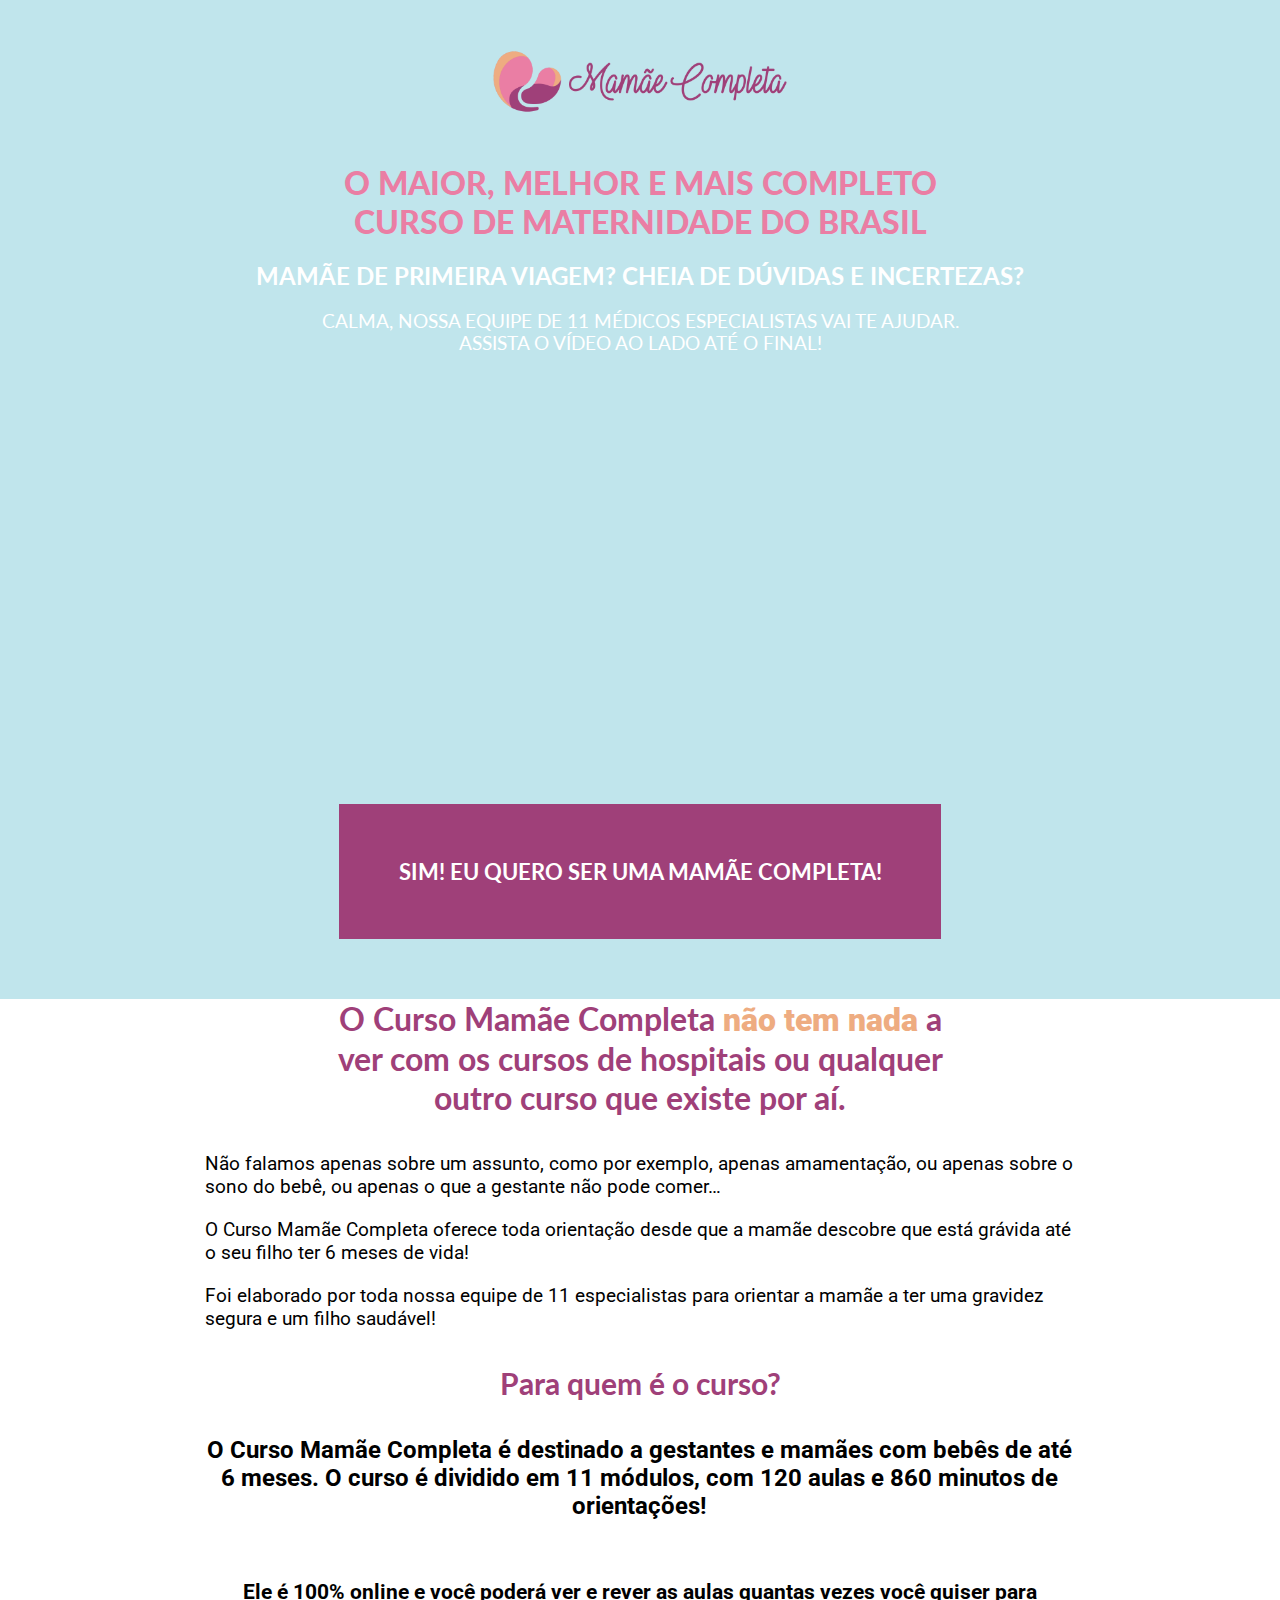
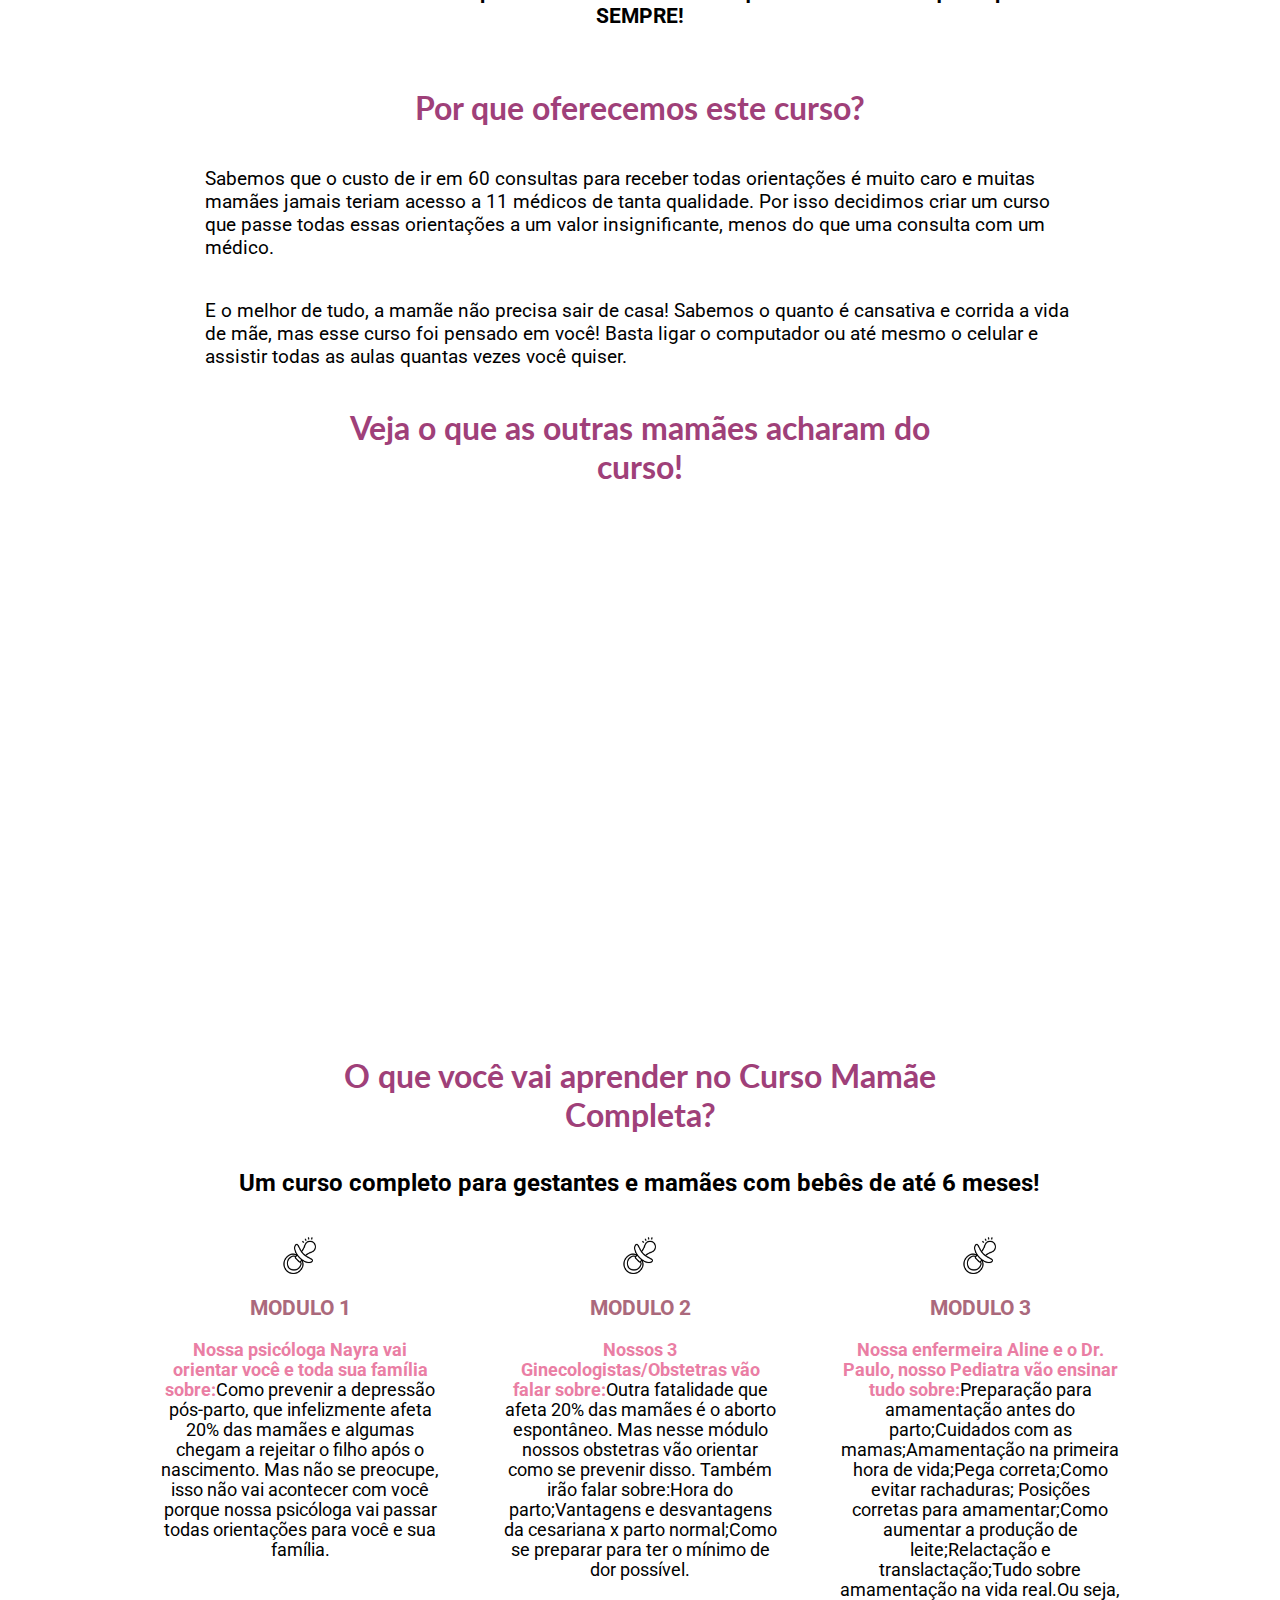
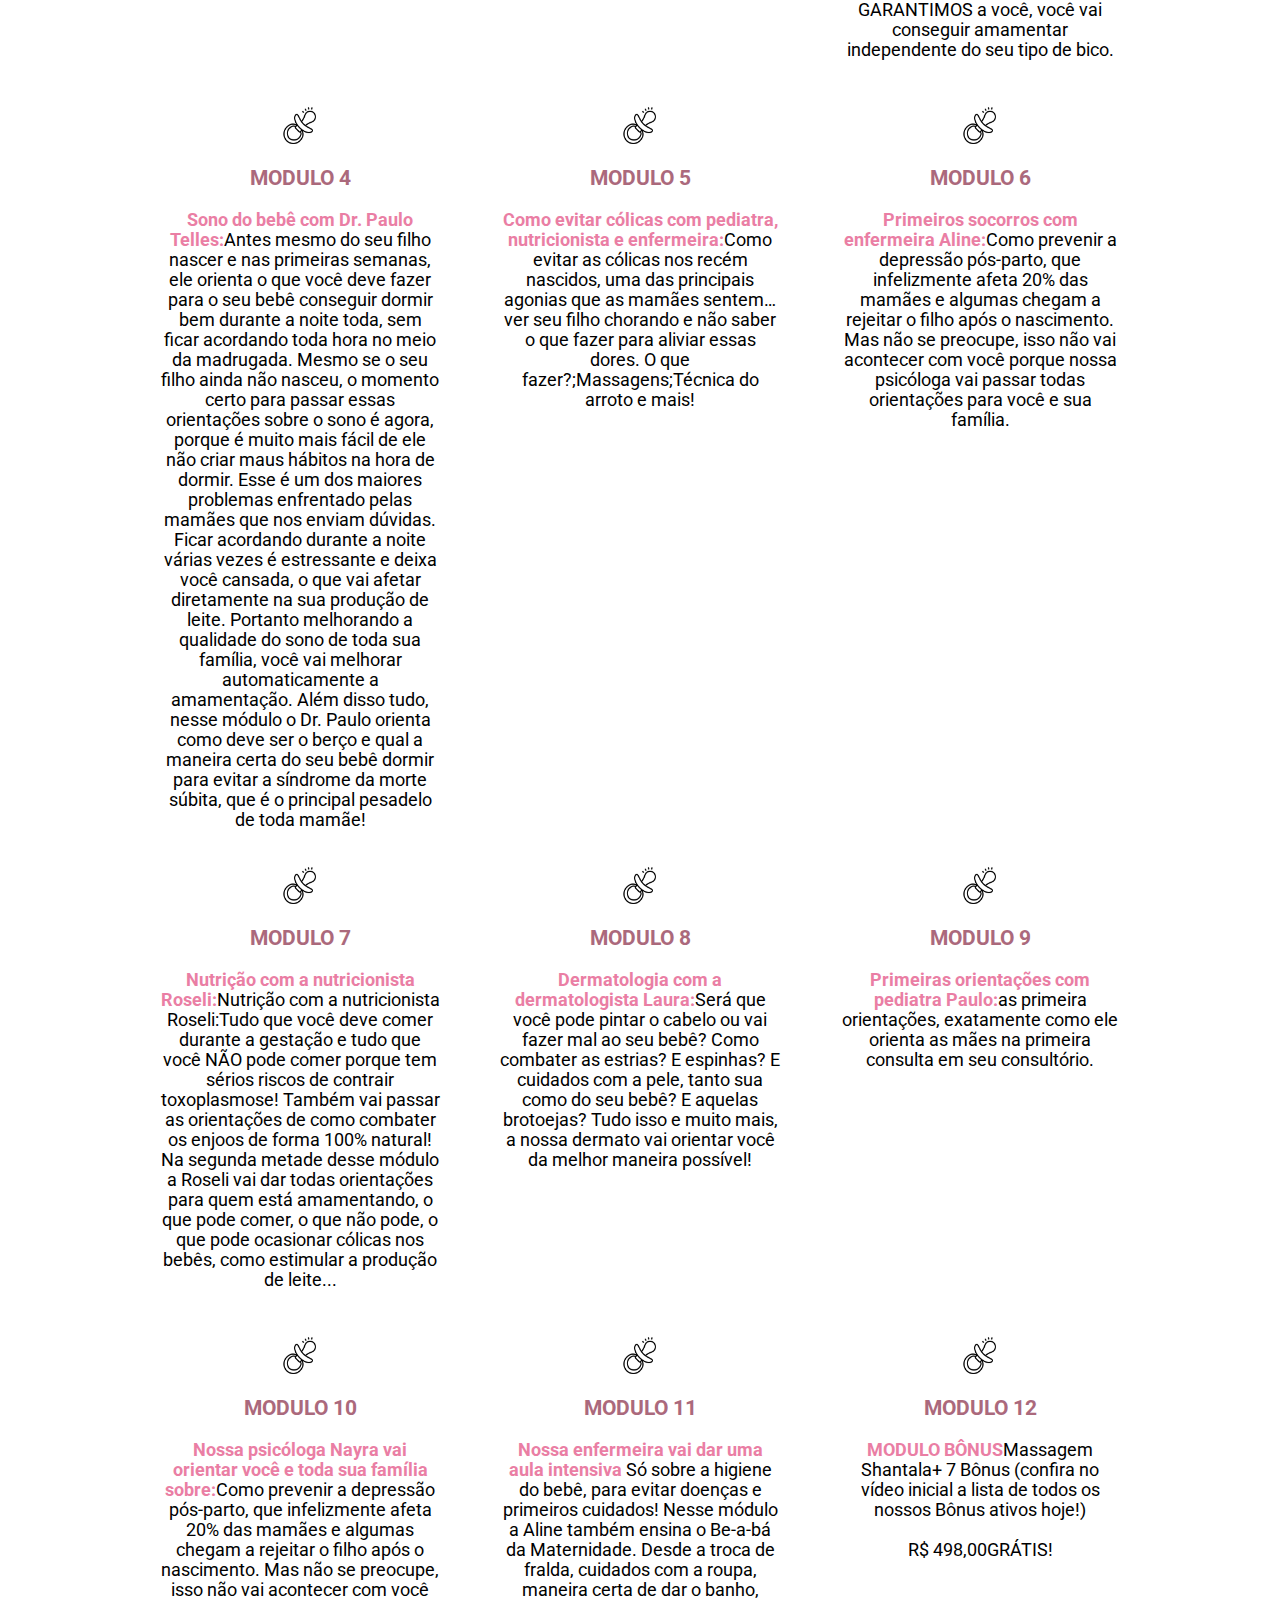
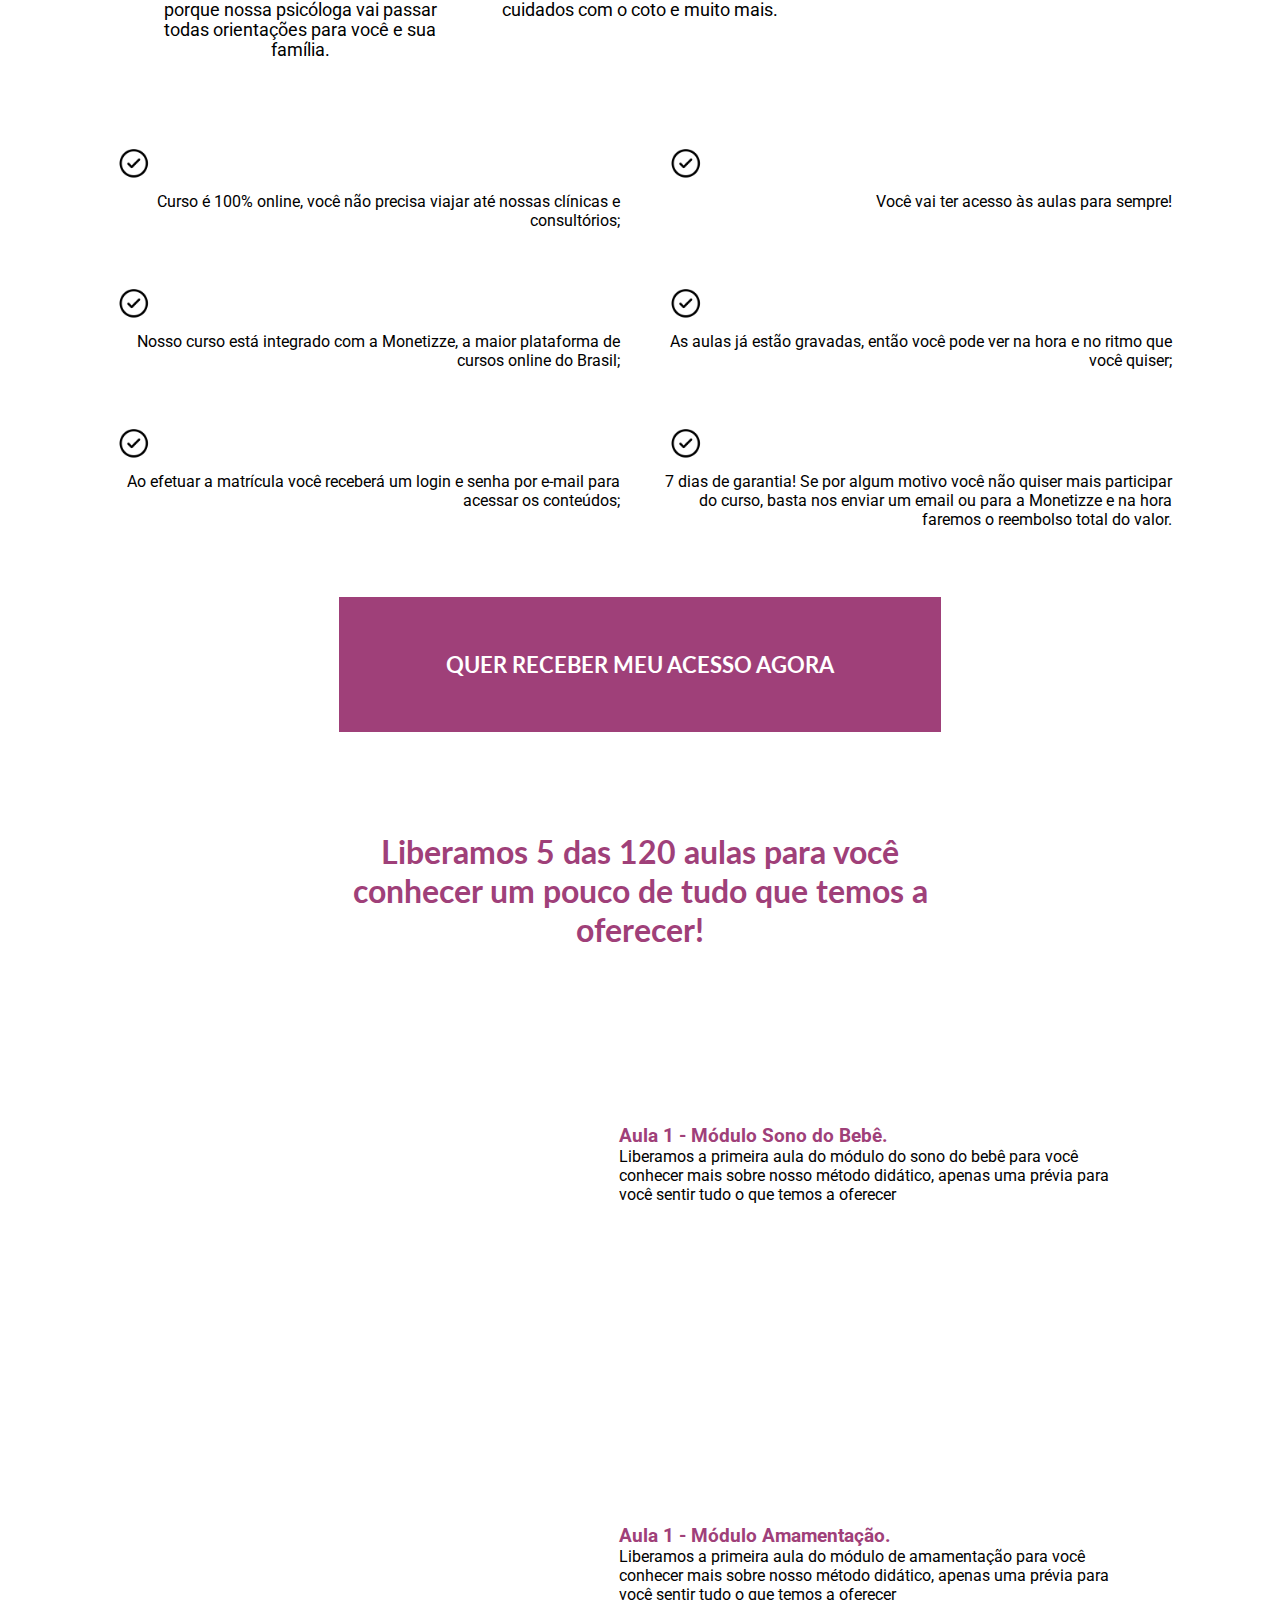
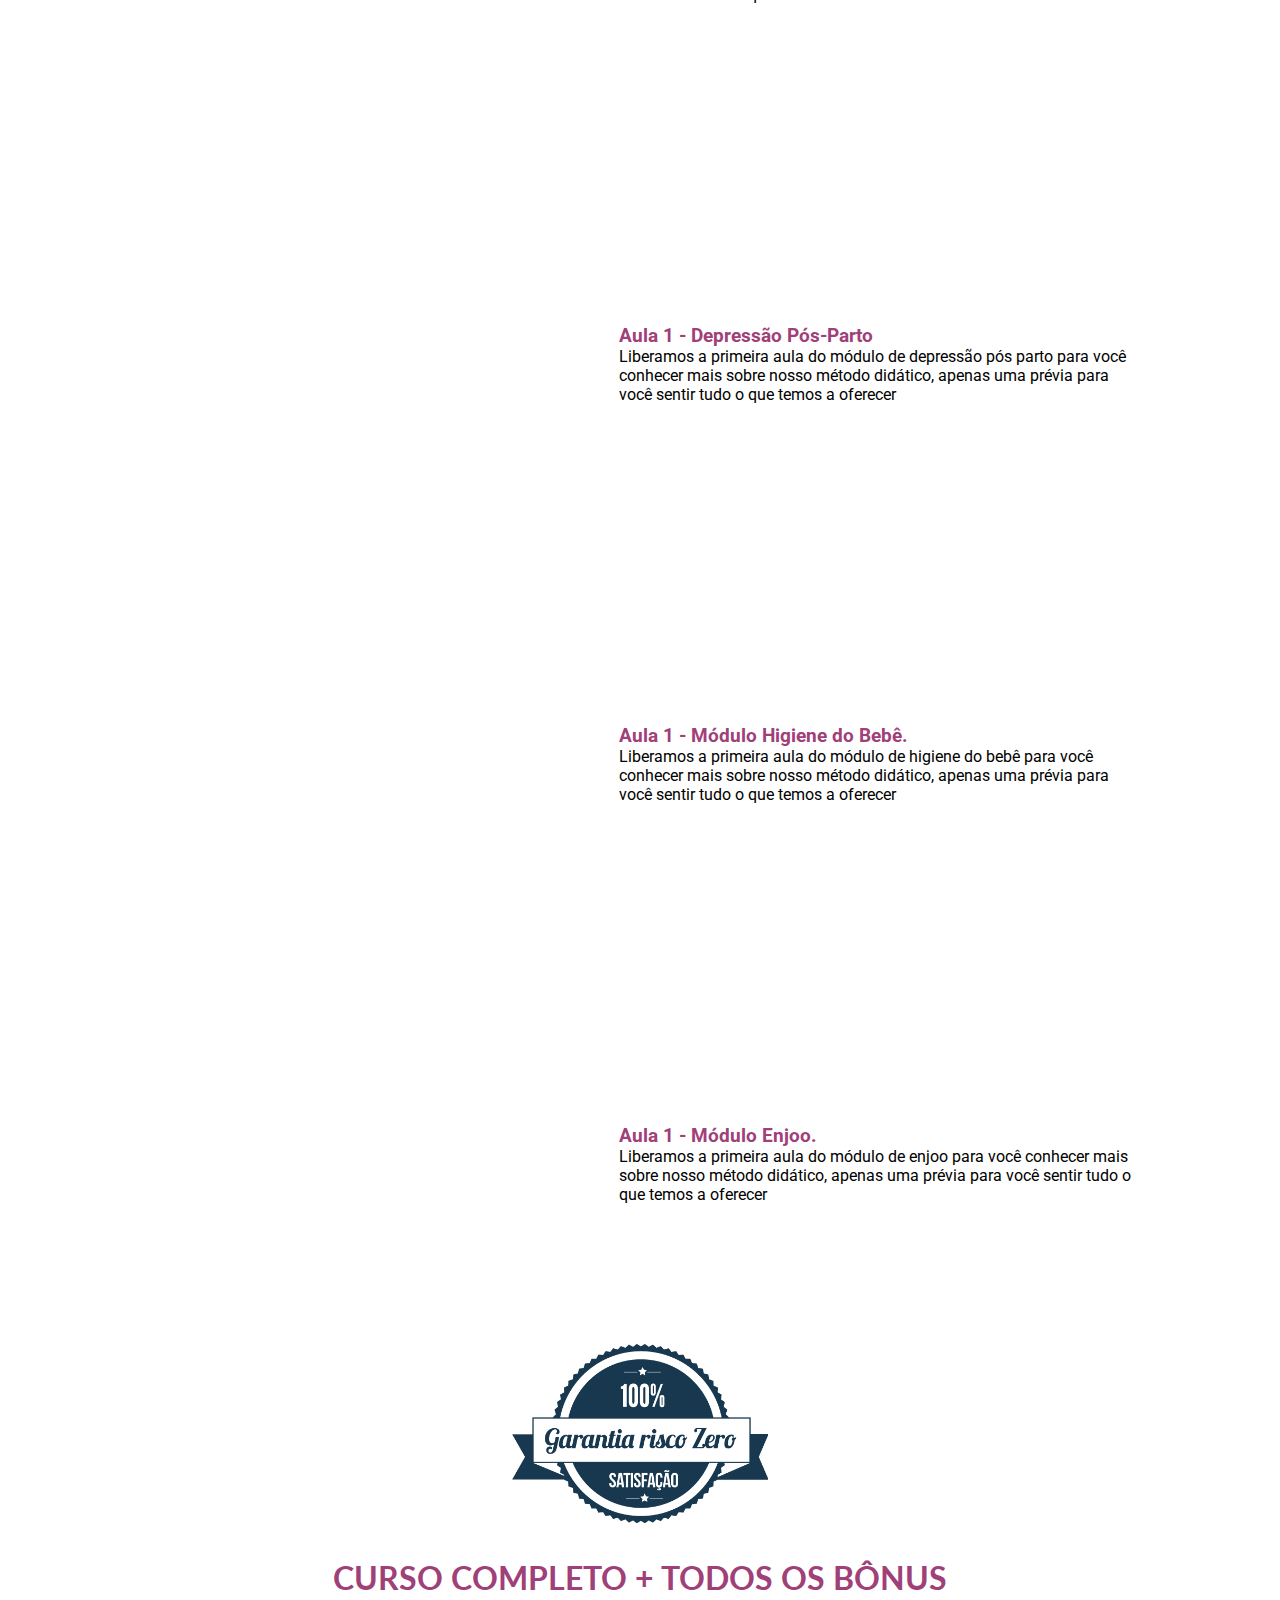
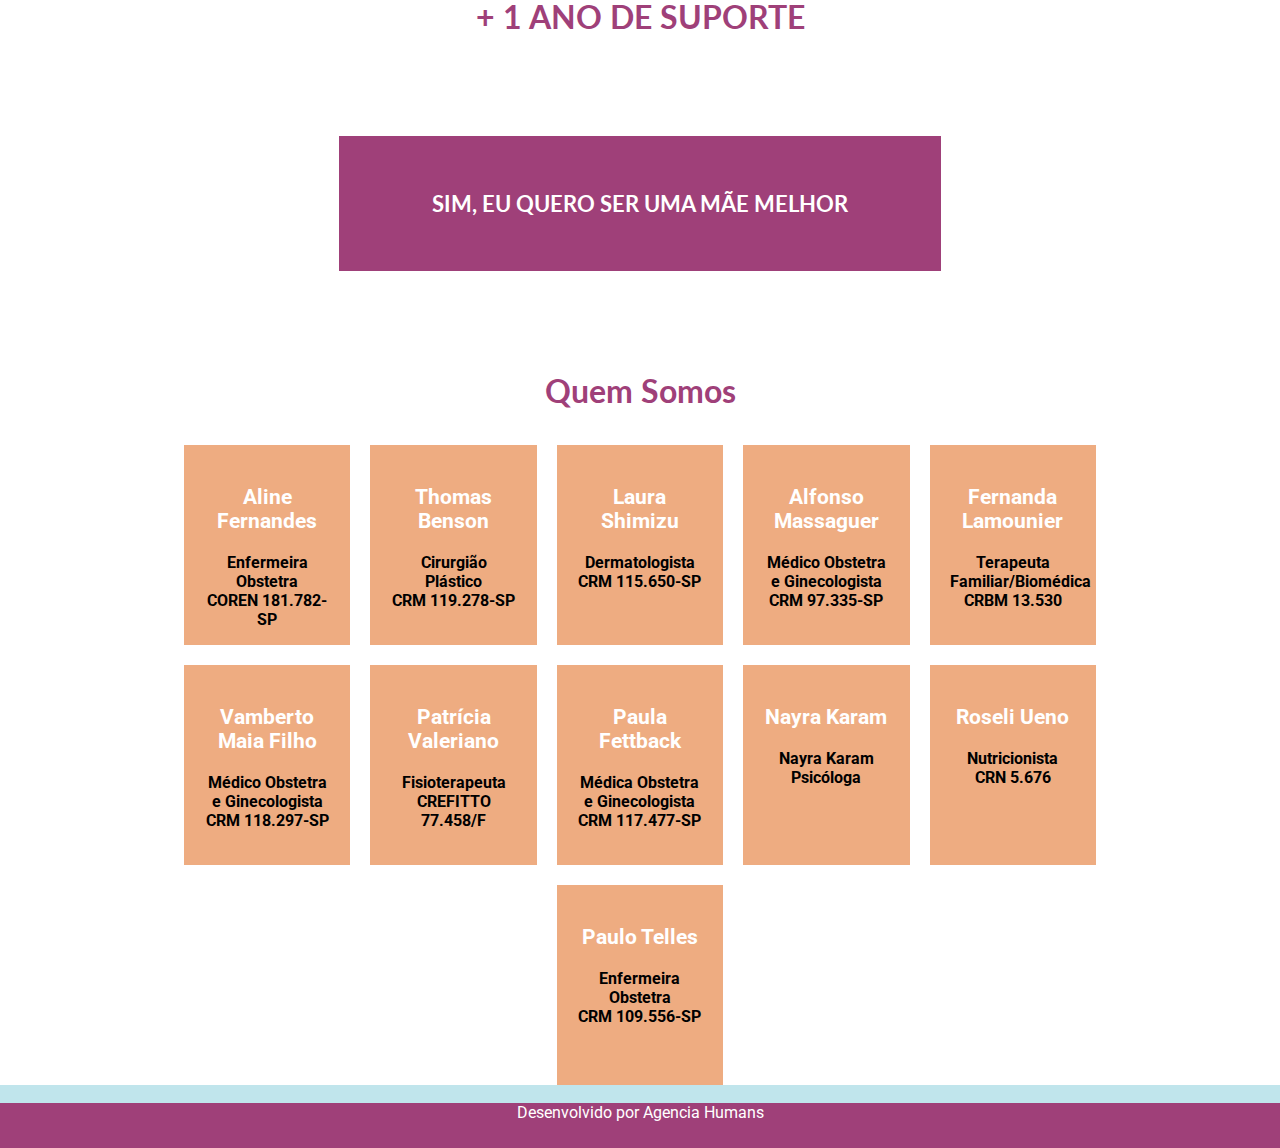
<file: index.html>
<!DOCTYPE html>
<html lang="pt-br">
<head>
    <meta charset="utf-8">
    <title>Mamãe Completa</title>
    <meta name="author" content="Mamãe Completa">
    <meta name="description" content="Mamãe Completa">
    <meta name="viewport" content="width=device-width, initial-scale=1.0">
    <link rel="stylesheet" href="css/style.css">
    <link rel="icon" type="image/x-icon" href="" />
    <link href="https://fonts.googleapis.com/css2?family=Lato:wght@300;400;700;900&family=Roboto:wght@400;500;700;900&display=swap" rel="stylesheet">
</head>

<body>
    <header>
        <img src="img/logo.png">
        <h1> O maior, melhor e mais completo<br>
            curso de maternidade do Brasil</h1>
        <h2>Mamãe de primeira viagem? Cheia de dúvidas e incertezas?</h2>
        <h3>Calma, nossa equipe de 11 médicos especialistas vai te ajudar.<br> Assista o vídeo ao lado até o final!</h3>
        <iframe src="https://player.vimeo.com/video/310644793?color=00f008&amp;title=0&amp;byline=0&amp;portrait=0" width="640" height="360" frameborder="0" allow="autoplay; fullscreen" allowfullscreen=""></iframe>
        <form action="#">
            <button name="continue" class="color">
                Sim! Eu quero ser uma mamãe completa!
            </button>
        </form>
    </header>
    <main>
        <div class="ap-product">
            <h1>O Curso Mamãe Completa <b>não tem nada</b>
                a ver com os cursos de hospitais ou qualquer outro curso que existe por aí. </h1>
            <p>Não falamos apenas sobre um assunto, como por exemplo, apenas amamentação, ou apenas sobre o sono do bebê, ou apenas o que a gestante não pode comer… </p>
            <p> O Curso Mamãe Completa oferece toda orientação desde que a mamãe descobre que está grávida até o seu filho ter 6 meses de vida!</p>
            <p> Foi elaborado por toda nossa equipe de 11 especialistas para orientar a mamãe a ter uma gravidez segura e um filho saudável!</p>
        </div>
        <div class="for-who">
            <h1>Para quem é o curso?</h1>
            <h2>O Curso Mamãe Completa é destinado a gestantes e mamães com bebês de até 6 meses. O curso é dividido em 11 módulos, com 120 aulas e 860 minutos de orientações!</h2>
            <h3>Ele é 100% online e você poderá ver e rever as aulas quantas vezes você quiser para SEMPRE!</h3>
        </div>
        <div class="why-this">
            <h1>Por que oferecemos este curso?</h1>
            <p>Sabemos que o custo de ir em 60 consultas para receber todas orientações é muito caro e muitas mamães jamais teriam acesso a 11 médicos de tanta qualidade. Por isso decidimos criar um curso que passe todas essas orientações a um valor insignificante, menos do que uma consulta com um médico.</p>
            <p>E o melhor de tudo, a mamãe não precisa sair de casa! Sabemos o quanto é cansativa e corrida a vida de mãe, mas esse curso foi pensado em você! Basta ligar o computador ou até mesmo o celular e assistir todas as aulas quantas vezes você quiser.</p>
        </div>
        <div class="social-prove">
            <h1>Veja o que as outras mamães acharam do curso!</h1>
            <div class="box-social">
                <div class="social-item">
                    <iframe src="https://player.vimeo.com/video/395176774" width="440" height="360" frameborder="0" allow="autoplay; fullscreen" allowfullscreen=""></iframe>
                </div>
                <div class="social-item">
                    <iframe src="https://player.vimeo.com/video/394199800" width="440" height="360" frameborder="0" allow="autoplay; fullscreen" allowfullscreen=""></iframe>
                </div>
                <div class="social-item">
                    <iframe src="https://player.vimeo.com/video/396547094" width="440" height="360" frameborder="0" allow="autoplay; fullscreen" allowfullscreen=""></iframe>
                </div>
                <div class="social-item">
                    <iframe src="https://player.vimeo.com/video/392931522" width="440" height="360" frameborder="0" allow="autoplay; fullscreen" allowfullscreen=""></iframe>
                </div>
            </div>
        </div>
        <div class="course">
            <h1>O que você vai aprender no Curso Mamãe Completa?</h1>
            <h2>Um curso completo para gestantes e mamães com bebês de até 6 meses!</h2>
            <div class="box-model">
                <div class="box-grid">
                    <div class="box-item item-1">
                        <img src="img/baby.png">
                        <h3>MODULO 1</h3>
                        <p><b>Nossa psicóloga Nayra vai orientar você e toda sua família sobre:</b>Como prevenir a depressão pós-parto, que infelizmente afeta 20% das mamães e algumas chegam a rejeitar o filho após o nascimento. Mas não se preocupe, isso não vai acontecer com você porque nossa psicóloga vai passar todas orientações para você e sua família.
                        </p>
                    </div>
                    <div class="box-item item-2">
                        <img src="img/baby.png">
                        <h3>MODULO 2</h3>
                        <p><b>Nossos 3 Ginecologistas/Obstetras vão falar sobre:</b>Outra fatalidade que afeta 20% das mamães é o aborto espontâneo. Mas nesse módulo nossos obstetras vão orientar como se prevenir disso. Também irão falar sobre:Hora do parto;Vantagens e desvantagens da cesariana x parto normal;Como se preparar para ter o mínimo de dor possível.
                        </p>
                    </div>

                    <div class="box-item item-3">
                        <img src="img/baby.png">
                        <h3>MODULO 3</h3>
                        <p><b>Nossa enfermeira Aline e o Dr. Paulo, nosso Pediatra vão ensinar tudo sobre:</b>Preparação para amamentação antes do parto;Cuidados com as mamas;Amamentação na primeira hora de vida;Pega correta;Como evitar rachaduras;
                            Posições corretas para amamentar;Como aumentar a produção de leite;Relactação e translactação;Tudo sobre amamentação na vida real.Ou seja, GARANTIMOS a você, você vai conseguir amamentar independente do seu tipo de bico.
                        </p>
                    </div>
                    <div class="box-item item-4">
                        <img src="img/baby.png">
                        <h3>MODULO 4</h3>
                        <p><b>Sono do bebê com Dr. Paulo Telles:</b>Antes mesmo do seu filho nascer e nas primeiras semanas, ele orienta o que você deve fazer para o seu bebê conseguir dormir bem durante a noite toda, sem ficar acordando toda hora no meio da madrugada. Mesmo se o seu filho ainda não nasceu, o momento certo para passar essas orientações sobre o sono é agora, porque é muito mais fácil de ele não criar maus hábitos na hora de dormir. Esse é um dos maiores problemas enfrentado pelas mamães que nos enviam dúvidas. Ficar acordando durante a noite várias vezes é estressante e deixa você cansada, o que vai afetar diretamente na sua produção de leite. Portanto melhorando a qualidade do sono de toda sua família, você vai melhorar automaticamente a amamentação. Além disso tudo, nesse módulo o Dr. Paulo orienta como deve ser o berço e qual a maneira certa do seu bebê dormir para evitar a síndrome da morte súbita, que é o principal pesadelo de toda mamãe!
                        </p>
                    </div>
                    <div class="box-item item-5">
                        <img src="img/baby.png">
                        <h3>MODULO 5</h3>
                        <p><b>Como evitar cólicas com pediatra, nutricionista e enfermeira:</b>Como evitar as cólicas nos recém nascidos, uma das principais agonias que as mamães sentem… ver seu filho chorando e não saber o que fazer para aliviar essas dores. O que fazer?;Massagens;Técnica do arroto e mais!
                        </p>
                    </div>
                    <div class="box-item item-6">
                        <img src="img/baby.png">
                        <h3>MODULO 6</h3>
                        <p><b>Primeiros socorros com enfermeira Aline:</b>Como prevenir a depressão pós-parto, que infelizmente afeta 20% das mamães e algumas chegam a rejeitar o filho após o nascimento. Mas não se preocupe, isso não vai acontecer com você porque nossa psicóloga vai passar todas orientações para você e sua família.
                        </p>
                    </div>
                    <div class="box-item item-7">
                        <img src="img/baby.png">
                        <h3>MODULO 7</h3>
                        <p><b>Nutrição com a nutricionista Roseli:</b>Nutrição com a nutricionista Roseli:Tudo que você deve comer durante a gestação e tudo que você NÃO pode comer porque tem sérios riscos de contrair toxoplasmose! Também vai passar as orientações de como combater os enjoos de forma 100% natural! Na segunda metade desse módulo a Roseli vai dar todas orientações para quem está amamentando, o que pode comer, o que não pode, o que pode ocasionar cólicas nos bebês, como estimular a produção de leite...
                        </p>
                    </div>
                    <div class="box-item item-8">
                        <img src="img/baby.png">
                        <h3>MODULO 8</h3>
                        <p><b>Dermatologia com a dermatologista Laura:</b>Será que você pode pintar o cabelo ou vai fazer mal ao seu bebê? Como combater as estrias? E espinhas? E cuidados com a pele, tanto sua como do seu bebê? E aquelas brotoejas? Tudo isso e muito mais, a nossa dermato vai orientar você da melhor maneira possível!
                        </p>
                    </div>
                    <div class="box-item item-9">
                        <img src="img/baby.png">
                        <h3>MODULO 9</h3>
                        <p><b>Primeiras orientações com pediatra Paulo:</b>as primeira orientações, exatamente como ele orienta as mães na primeira consulta em seu consultório.
                        </p>
                    </div>
                    <div class="box-item item-10">
                        <img src="img/baby.png">
                        <h3>MODULO 10</h3>
                        <p><b>Nossa psicóloga Nayra vai orientar você e toda sua família sobre:</b>Como prevenir a depressão pós-parto, que infelizmente afeta 20% das mamães e algumas chegam a rejeitar o filho após o nascimento. Mas não se preocupe, isso não vai acontecer com você porque nossa psicóloga vai passar todas orientações para você e sua família.
                        </p>
                    </div>
                    <div class="box-item item-11">
                        <img src="img/baby.png">
                        <h3>MODULO 11</h3>
                        <p>
                            <b>Nossa enfermeira vai dar uma aula intensiva</b>
                            Só sobre a higiene do bebê, para evitar doenças e primeiros cuidados! Nesse módulo a Aline também ensina o Be-a-bá da Maternidade. Desde a troca de fralda, cuidados com a roupa, maneira certa de dar o banho, cuidados com o coto e muito mais.
                        </p>
                    </div>
                    <div class="box-item item-12">
                        <img src="img/baby.png">
                        <h3>MODULO 12</h3>
                        <p><b>MODULO BÔNUS</b>Massagem Shantala+ 7 Bônus (confira no vídeo inicial a lista de todos os nossos Bônus ativos hoje!)
                        </p>
                        <p>R$ 498,00GRÁTIS!</p>
                    </div>
                </div>
            </div>
            <div class="how-make">
                <div class="make-item">
                    <img src="img/icon%20check.png">
                    <p>Curso é 100% online, você não precisa viajar até nossas clínicas e consultórios;</p>
                </div>
                <div class="make-item">
                    <img src="img/icon%20check.png">
                    <p>Você vai ter acesso às aulas para sempre!</p>
                </div>
                <div class="make-item">
                    <img src="img/icon%20check.png">
                    <p>Nosso curso está integrado com a Monetizze, a maior plataforma de cursos online do Brasil;</p>
                </div >
                <div class="make-item">
                    <img src="img/icon%20check.png">
                    <p>As aulas já estão gravadas, então você pode ver na hora e no ritmo que você quiser;</p>
                </div>
                <div class="make-item">
                    <img src="img/icon%20check.png">
                    <p>Ao efetuar a matrícula você receberá um login e senha por e-mail para acessar os conteúdos;</p>
                </div>
                <div class="make-item">
                    <img src="img/icon%20check.png">
                    <p>7 dias de garantia! Se por algum motivo você não quiser mais participar do curso, basta nos enviar um email ou para a Monetizze e na hora faremos o reembolso total do valor.</p>
                </div>
            </div>
            <form action="#">
                <button name="continue" class="color">
                    Quer receber meu acesso agora
                </button>
            </form>
        </div>
        <div class="course-prove">
            <h1>Liberamos 5 das 120 aulas para você conhecer um pouco de tudo que temos a oferecer!</h1>
            <div class="course-box">
                <div class="course-item c1">
                    <iframe src="https://player.vimeo.com/video/313069876?color=00f008&amp;title=0&amp;byline=0&amp;portrait=0" width="440" height="360" frameborder="0" allow="autoplay; fullscreen" allowfullscreen=""></iframe>
                    <p><b>Aula 1 - Módulo Sono do Bebê.</b><br>
                        Liberamos a primeira aula do módulo do sono do bebê para você conhecer mais sobre nosso método didático, apenas uma prévia para você sentir tudo o que temos a oferecer</p>
                </div>
                <div class="course-item c2">
                    <iframe src="https://player.vimeo.com/video/313069186?color=00f008&amp;title=0&amp;byline=0&amp;portrait=0" width="440" height="360" frameborder="0" allow="autoplay; fullscreen" allowfullscreen=""></iframe>
                    <p><b>Aula 1 - Módulo Amamentação.</b><br>                        Liberamos a primeira aula do módulo de amamentação para você conhecer mais sobre nosso método didático, apenas uma prévia para você sentir tudo o que temos a oferecer</p>
                </div>
                <div class="course-item c3">
                    <iframe src="https://player.vimeo.com/video/312792885?color=00f008&amp;title=0&amp;byline=0&amp;portrait=0" width="440" height="360" frameborder="0" allow="autoplay; fullscreen" allowfullscreen=""></iframe>
                    <p><b>Aula 1 - Depressão Pós-Parto</b><br>
                        Liberamos a primeira aula do módulo de depressão pós parto para você conhecer mais sobre nosso método didático, apenas uma prévia para você sentir tudo o que temos a oferecer</p>
                </div>
                <div class="course-item c4">
                    <iframe src="https://player.vimeo.com/video/313068545?color=00f008&amp;title=0&amp;byline=0&amp;portrait=0" width="440" height="360" frameborder="0" allow="autoplay; fullscreen" allowfullscreen=""></iframe>
                    <p> <b>Aula 1 - Módulo Higiene do Bebê.</b><br>
                        Liberamos a primeira aula do módulo de higiene do bebê para você conhecer mais sobre nosso método didático, apenas uma prévia para você sentir tudo o que temos a oferecer</p>
                </div>
                <div class="course-item c5">
                    <iframe src="https://player.vimeo.com/video/313070366?color=00f008&amp;title=0&amp;byline=0&amp;portrait=0" width="440" height="360" frameborder="0" allow="autoplay; fullscreen" allowfullscreen=""></iframe>
                    <p><b>Aula 1 - Módulo Enjoo.</b><br>
                        Liberamos a primeira aula do módulo de enjoo para você conhecer mais sobre nosso método didático, apenas uma prévia para você sentir tudo o que temos a oferecer</p>
                </div>

            </div>
        </div>
        <div class="garantia">
            <img src="img/Garantia-7-dias.png">
            <h1>CURSO COMPLETO
                + TODOS OS BÔNUS
                + 1 ANO DE SUPORTE</h1>
            <form action="#">
                <button name="continue" class="color">
                    SIM, EU QUERO SER UMA MÃE MELHOR
                </button>
            </form>
        </div>
        <div class="about-us">
            <h1>Quem Somos</h1>
            <div class="about-grid">
                <div class="about-item m1">
                    <h3>Aline Fernandes</h3>
                    <h4>Enfermeira Obstetra<br>
                        COREN 181.782-SP</h4>
                </div>
                <div class="about-item m2">
                    <h3>Thomas Benson</h3>
                    <h4>Cirurgião Plástico<br>
                        CRM 119.278-SP</h4>
                </div>
                <div class="about-item m3">
                    <h3>Laura Shimizu</h3>
                    <h4>Dermatologista<br>
                        CRM 115.650-SP</h4>
                </div>
                <div class="about-item m4">
                    <h3>Alfonso Massaguer</h3>
                    <h4>Médico Obstetra e Ginecologista<br>
                        CRM 97.335-SP</h4>
                </div>
                <div class="about-item m5">
                    <h3>Fernanda Lamounier</h3>
                    <h4>Terapeuta Familiar/Biomédica<br>
                        CRBM 13.530</h4>
                </div>
                <div class="about-item m6">
                    <h3>Vamberto Maia Filho</h3>
                    <h4>Médico Obstetra e Ginecologista<br>
                        CRM 118.297-SP</h4>
                </div>
                <div class="about-item m7">
                    <h3>Patrícia Valeriano</h3>
                    <h4>Fisioterapeuta<br>
                        CREFITTO 77.458/F</h4>
                </div>
                <div class="about-item m8">
                    <h3>Paula Fettback</h3>
                    <h4>Médica Obstetra e Ginecologista<br>
                        CRM 117.477-SP</h4>
                </div>
                <div class="about-item m9">
                    <h3>Nayra Karam</h3>
                    <h4>Nayra Karam Psicóloga</h4>
                </div>
                <div class="about-item m10">
                    <h3>Roseli Ueno</h3>
                    <h4>Nutricionista<br>
                        CRN 5.676</h4>
                </div>
                </div>
            <div class="grid-about-2">
                <div class="about-item-2 m11">
                    <h3>Paulo Telles</h3>
                    <h4>Enfermeira Obstetra<br>
                        CRM 109.556-SP</h4>
                </div>
            </div>

        </div>
    </main>
    <footer><p>Desenvolvido por <a href="#">Agencia Humans</a></p></footer>
    <script type="text/javascript" src=""></script>
</body></html>
</file>
<file: css/style.css>
* {
    font-family: 'Lato', sans-serif;
    font-family: 'Roboto', sans-serif;
    padding: 0;
    margin: 0px;
    box-sizing: border-box;
}

body {
    background-color:#C0E5EC;
}
body img {
    width: 40vw
}
main{
    background-color: white;
}
body h1 {
    display: block;
    text-align: center;
    width: 50%;
    margin: 35px auto;
    font-family: 'Lato', sans-serif;
    color: #9F4079;
}

header {
    background-color: #C0E5EC;
    max-width: 100%
}
header img {
    width: 23vw;
    display: block;
    margin: 50px auto;
}
header h1 {
    display: block;
    text-align: center;
    font-family: 'Lato', sans-serif;
    font-weight: 900;
    text-transform: uppercase;
    color: #EA7EA4;
    margin-bottom: 20px
}
header h2 {
    text-align: center;
    font-family: 'Lato', sans-serif;
    font-weight: 700;
    text-transform: uppercase;
    color: white;
    margin-bottom: 20px
}
header h3 {
    text-align: center;
    font-family: 'Lato', sans-serif;
    font-weight: 400;
    text-transform: uppercase;
    color: white;
    margin-bottom: 30px
}
header iframe {
    display: block;
    margin: 0 auto;
    width: 90%
}
header button.color {
    background-color: #9F4079;
    color: white;
    border: none;
    width: 47vw;
    height: 15vh;
    font-size: 2vh;
    display: block;
    margin: 60px auto;
    font-size: 1.4em;
    text-transform: uppercase;
    font-family: 'Lato', sans-serif;
    font-weight: 700;
}

.ap-product {
    background-color: white;
}
.ap-product h1 {
    display: block;
    text-align: center;
    width: 50%;
    margin: 35px auto;
    font-family: 'Lato', sans-serif;
    color: #9F4079;
}
.ap-product b {
    color: #EEAC81
}
.ap-product p {
    display: block;
    width: 68%;
    margin: 20px auto;
    font-size: 1.2em
}

.for-who h1 {
    display: block;
    text-align: center;
    width: 50%;
    margin: 35px auto;
    font-family: 'Lato', sans-serif;
    color: #9F4079;
    font-size: 1.9em;
}
.for-who h2 {
    display: block;
    width: 68%;
    margin: 20px auto;
    text-align: center;
}
.for-who h3 {
    display: block;
    width: 68%;
    margin: 60px auto;
    text-align: center;
    font-size: 1.3em
}

.why-this h1 {
    margin-top: 50px;
}
.why-this p {
    display: block;
    width: 68%;
    margin: 40px auto;
    font-size: 1.2em
}

.box-social {
    display: grid;
    grid-template-columns: 1fr 1fr;
    grid-template-rows: 240px 240px;
    grid-gap: 20px;
    justify-items: center;
    align-items: center;
    width: 100%;
}
.social-item {
    margin-bottom: 50px;
}

.course h2 {
    display: block;
    width: 68%;
    margin: 20px auto;
    text-align: center;
}

.box-grid {
    display: grid;
    grid-template-columns: 25% 25% 25% ;
    grid-template-rows: 450px 740px 450px 350px;
    grid-gap: 20px;
    justify-content: center;
    align-content: center;
    width:100%;
}
.box-item {
    padding: 20px;
    background-color: white;
    box-sizing: border-box;
}
.box-item img {
    display: block;
    margin: 0 auto;
    width: 3vw;
}
.box-item h3 {
    text-align: center;
    font-size: 1.3em;
    color: #AB697C;
    margin: 20px 0px 0 0; 

}
.box-item p {
    text-align: center;
    font-size: 1.1em;
        color: black;
    margin: 20px 0; 
}
.box-item p b{
    color: #EA7EA4;
}

.how-make{
    display: grid;
    grid-template-columns: 40% 40% ;
    grid-template-rows: 100px 100px 100px;
    grid-gap: 40px;
    justify-content: center;
    align-content: center;
    width:100%;
    margin-top: 50px

}
.make-item{
    margin-top: 20px;
}
.make-item img{
    width: 4vw;
}
.make-item p{
    text-align:end;
}
.make-item:nth-child(6) p{
    margin-bottom: 50px
}
.course button.color{
    background-color: #9F4079;
    color: white;
    border: none;
    width: 47vw;
    height: 15vh;
    font-size: 2vh;
    display: block;
    margin: 100px auto;
    font-size: 1.4em;
    text-transform: uppercase;
    font-family: 'Lato', sans-serif;
    font-weight: 700;
}

.course-box{
    display: grid;
    grid-template-columns: 1fr ;
    grid-template-rows: 360px;
    grid-auto-rows: 360px;
    grid-gap: 40px;
    justify-content:space-around;
    align-items: flex-end;
    width:100%;

}
.course-item{
    display: flex;
    justify-items: center;
    align-items: center;
    justify-content: center;
}
.course-item iframe{
    margin-right: 30px;
}
.course-item p{
    text-align: left;
    width:40%;
    align-self: center;
        
}
.course-item p b{
    color: #9F4079;
    font-size: 1.2em
}

.garantia img{
    width: 20vw;
     margin-top: 50px;
    display:block;
    margin: 0 auto;
}
.garantia button.color{
    background-color: #9F4079;
    color: white;
    border: none;
    width: 47vw;
    height: 15vh;
    font-size: 2vh;
    display: block;
    margin: 100px auto;
    font-size: 1.4em;
    text-transform: uppercase;
    font-family: 'Lato', sans-serif;
    font-weight: 700;
}

.about-grid {
    display: grid;
    grid-template-columns: 13% 13% 13% 13% 13%;
    grid-template-rows: 200px 200px;
    grid-gap: 20px;
    justify-content: center;
    align-content: center;
    width:100%;
}
.about-item {
    padding: 20px;
    background-color: #EEAC81;
    box-sizing: border-box;
}
.about-item img {
    display: block;
    margin: 0 auto;
    width: 3vw;
}
.about-item h3 {
    text-align: center;
    font-size: 1.3em;
    color:white;
    margin: 20px 0px 0 0; 

}
.about-item h4{
    text-align: center;
    font-size: 1em;
    margin: 20px 0px 0 0; 
}

.grid-about-2{
    display: grid;
    grid-template-columns: 13%;
    grid-template-rows: 200px;
    grid-gap: 20px;
    justify-content: center;
    align-content: center;
    width:100%;
    margin-top: 20px;
}
.about-item-2 {
    padding: 20px;
    background-color: #EEAC81;
    box-sizing: border-box;
}
.about-item-2 img {
    display: block;
    margin: 0 auto;
    width: 3vw;
}
.about-item-2 h3 {
    text-align: center;
    font-size: 1.3em;
    color: white;
    margin: 20px 0px 0 0; 

}
.about-item-2 h4{
    text-align: center;
    font-size: 1em;
    margin: 20px 0px 0 0; 
}

footer{
    height: 5vh;
    background-color:#9F4079;
}

footer a{
    text-decoration: none; 
    color: white;
}
footer p{
    color: white;
    text-align: center;
    margin-top: 2vh;
    align-content: center;
}

@media screen and (max-width:900px){
    header h1{
        text-align: center;
    }
    header img{
        width:  40vw;
    }
    header button.color{
        width: 80%;
    }
  
    .box-social{
        grid-template-columns: 1fr;
    } 
    .social-item iframe{
        width: 80%;
        display: block;
        margin: 0 auto;
    }
    
    .box-grid, .how-make, .course-box, .about-grid, .grid-about-2 {
        grid-template-columns: 1fr;
    }
   
    .garantia button.color, .course button.color{
        width: 90%;
    }
    
    .course-prove h1{
        width: 80%;
        margin-bottom: 50px;
    }
    .course-item{
        flex-direction: column;
    }
    .course-item iframe{
        width: 80%;
    }
    .course-item p{
        width: 80%;
        margin-bottom: 30px;
    }
    .about-item img{
        widows: 7vw;
    }
    .make-item p{
        width: 80%;
    }
    
}
</file>
